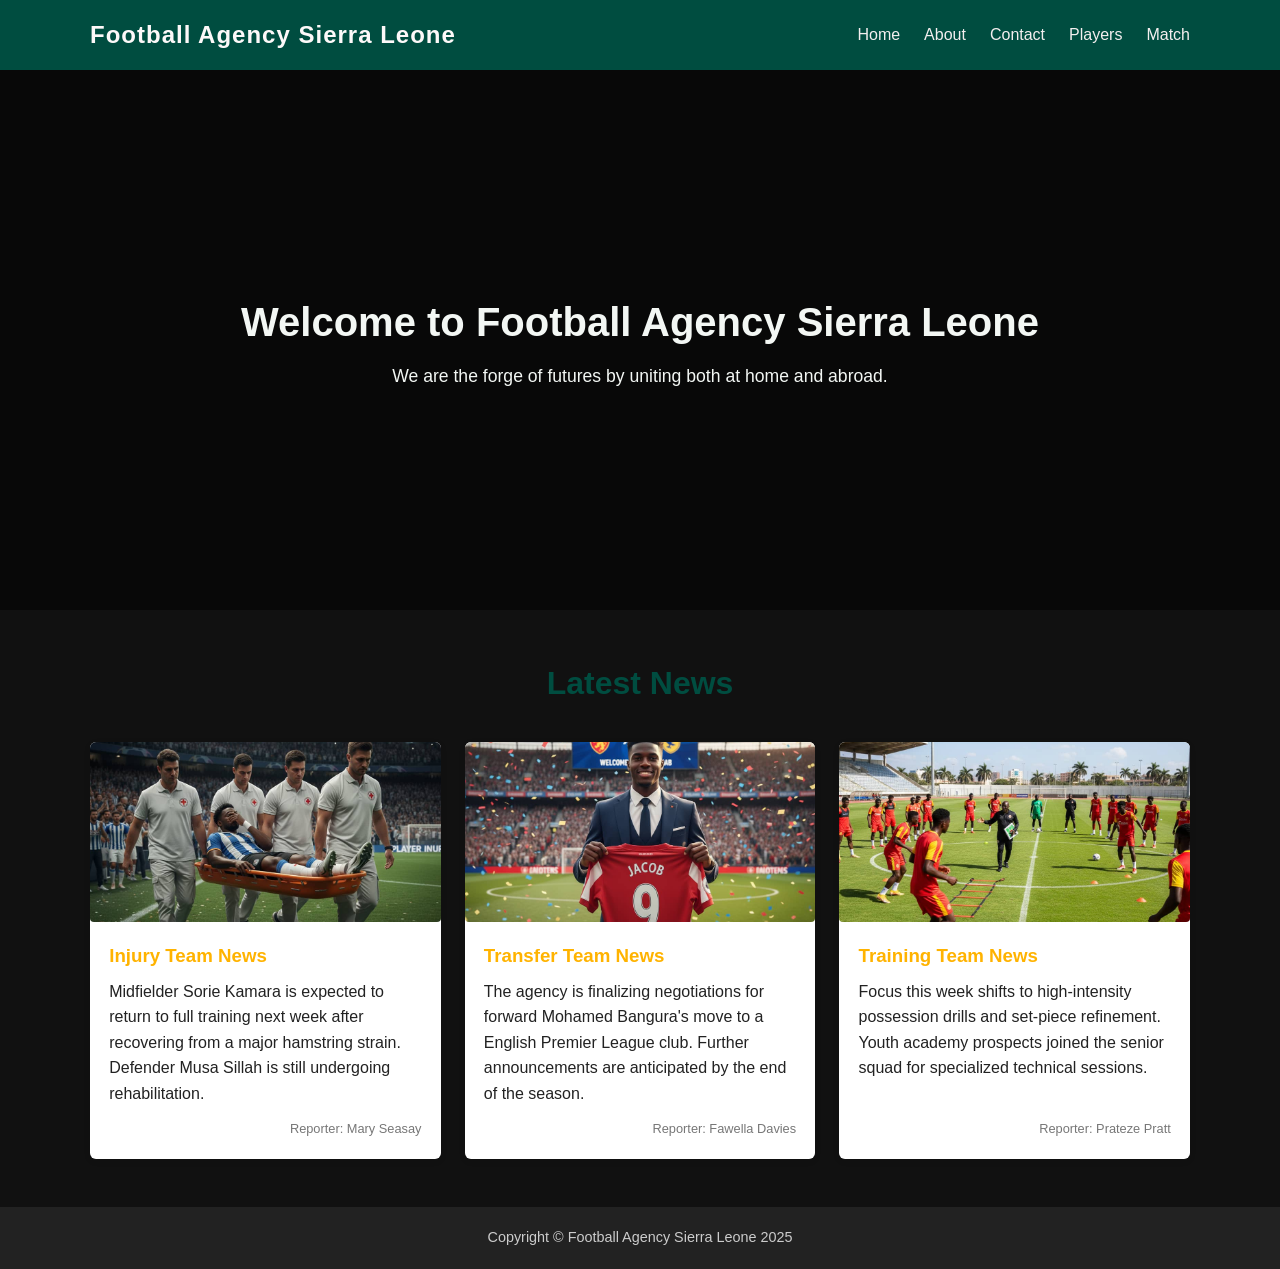
<file: index.html>
<!DOCTYPE html>
<html lang="en">
<head>
 
  <title>Football Agency Sierra Leone</title>
  <link href="stylesheet" rel="style.css">
<body></body>
  <style>
    :root{
      --primary:#004d40;
      --accent:#ffb300;
      --light:#111111;
      --dark:#222;
    }
    *{box-sizing:border-box;margin:0;padding:0}
    body{
      font-family:'Roboto',Arial,Helvetica,sans-serif;
      line-height:1.6;
      color:var(--dark);
      background:var(--light);
    }
    a{text-decoration:none;color:inherit}
    img{max-width:100%;display:block;border-radius:4px}

    /* ---------- HEADER ---------- */
    header{
      background:var(--primary);
      color:#fdf9f9;
      padding:1rem 0;
    }
    .container{
      width:90%;
      max-width:1100px;
      margin:auto;
    }
    nav{
      display:flex;
      align-items:center;
      justify-content:space-between;
    }
    .logo{
      font-size:1.5rem;
      font-weight:700;
      letter-spacing:1px;
    }
    nav ul{
      list-style:none;
      display:flex;
      gap:1.5rem;
    }
    nav a{
      color:#f3efef;
      font-weight:500;
      transition:color .3s;
    }
    nav a:hover{color:var(--accent)}

    /* ---------- HERO ---------- */
    .hero{
      background:img src("https://source.unsplash.com/1600x900/?football,stadium ") center/cover no-repeat;
      height:60vh;
      display:flex;
      align-items:center;
      justify-content:center;
      text-align:center;
      color:#f3f7f4;
      position:relative;
    }
    .hero::after{
      content:"";
      position:absolute;
      inset:0;
      background:rgba(0,0,0,.55);
    }
    .hero .content{
      position:relative;
      z-index:2;
    }
    .hero h1{
      font-size:2.5rem;
      margin-bottom:.5rem;
    }
    .hero p{
      font-size:1.1rem;
      max-width:600px;
      margin:auto;
    }

    /* ---------- NEWS ---------- */
    .news{
      padding:3rem 0;
    }
    .news h2{
      text-align:center;
      margin-bottom:2rem;
      font-size:2rem;
      color:var(--primary);
    }
    .cards{
      display:grid;
      gap:1.5rem;
      grid-template-columns:repeat(auto-fit,minmax(260px,1fr));
    }
    .card{
      background:#fff;
      border-radius:6px;
      box-shadow:0 2px 6px rgba(0,0,0,.1);
      display:flex;
      flex-direction:column;
      overflow:hidden;
    }
    .card img{
      width:100%;
      height:180px;
      object-fit:cover;
    }
    .card .text{
      padding:1.2rem;
      flex:1;
      display:flex;
      flex-direction:column;
    }
    .card h3{
      margin-bottom:.5rem;
      color:var(--accent);
    }
    .card p{
      flex:1;
      margin-bottom:.8rem;
    }
    .card span{
      font-size:.8rem;
      color:#777;
      text-align:right;
    }

    /* ---------- FOOTER ---------- */
    footer{
      background:var(--dark);
      color:#ccc;
      text-align:center;
      padding:1.2rem 0;
      font-size:.9rem;
    }
  </style>
</head>

<body>
  <!-- ================= HEADER ================= -->
  <header>
    <div class="container">
      <nav>
        <div class="logo">Football Agency Sierra Leone</div>
        <ul>
          <li><a href="index.html">Home</a></li>
          <li><a href="aboutus.html">About</a></li>
          <li><a href="contactus.html">Contact</a></li>
          <li><a href="players.html">Players</a></li>
          <li><a href="matches.html">Match</a></li>
        </ul>
      </nav>
    </div>
  </header>

  <!-- ================= HERO ================= -->
  <section class="hero">
    <div class="content">
      <h1>Welcome to Football Agency Sierra Leone</h1>
      <p>We are the forge of futures by uniting both at home and abroad.</p>
    </div>
  </section>

  <!-- ================= LATEST NEWS ================= -->
  <section class="news">
    <div class="container">
      <h2>Latest News</h2>

      <div class="cards">
        <!-- Injury Team News -->
        <article class="card">
          <img src="image/player injury image .jpg" alt="Injury recovery">
          <div class="text">
            <h3>Injury Team News</h3>
            <p>Midfielder Sorie Kamara is expected to return to full training next week after recovering from a major  hamstring strain. Defender Musa Sillah is still undergoing rehabilitation.</p>
            <span>Reporter: Mary Seasay</span>
          </div>
        </article>

        <!-- Transfer Team News -->
        <article class="card">
          <img src="image/player transfer image.jpg" alt="Transfer negotiations">
          <div class="text">
            <h3>Transfer Team News</h3>
            <p>The agency is finalizing negotiations for forward Mohamed Bangura's move to a English Premier League club. Further announcements are anticipated by the end of the season.</p>
            <span>Reporter: Fawella Davies</span>
          </div>
        </article>

        <!-- Training Team News -->
        <article class="card">
          <img src="image/training team image.jpg" alt="Training session">
          <div class="text">
            <h3>Training Team News</h3>
            <p>Focus this week shifts to high-intensity possession drills and set-piece refinement. Youth academy prospects joined the senior squad for specialized technical sessions.</p>
            <span>Reporter: Prateze Pratt</span>
          </div>
        </article>
      </div>
    </div>
  </section>

  <!-- ================= FOOTER ================= -->
  <footer>
    Copyright &copy; Football Agency Sierra Leone 2025
  </footer>
</body>
</html>
</file>
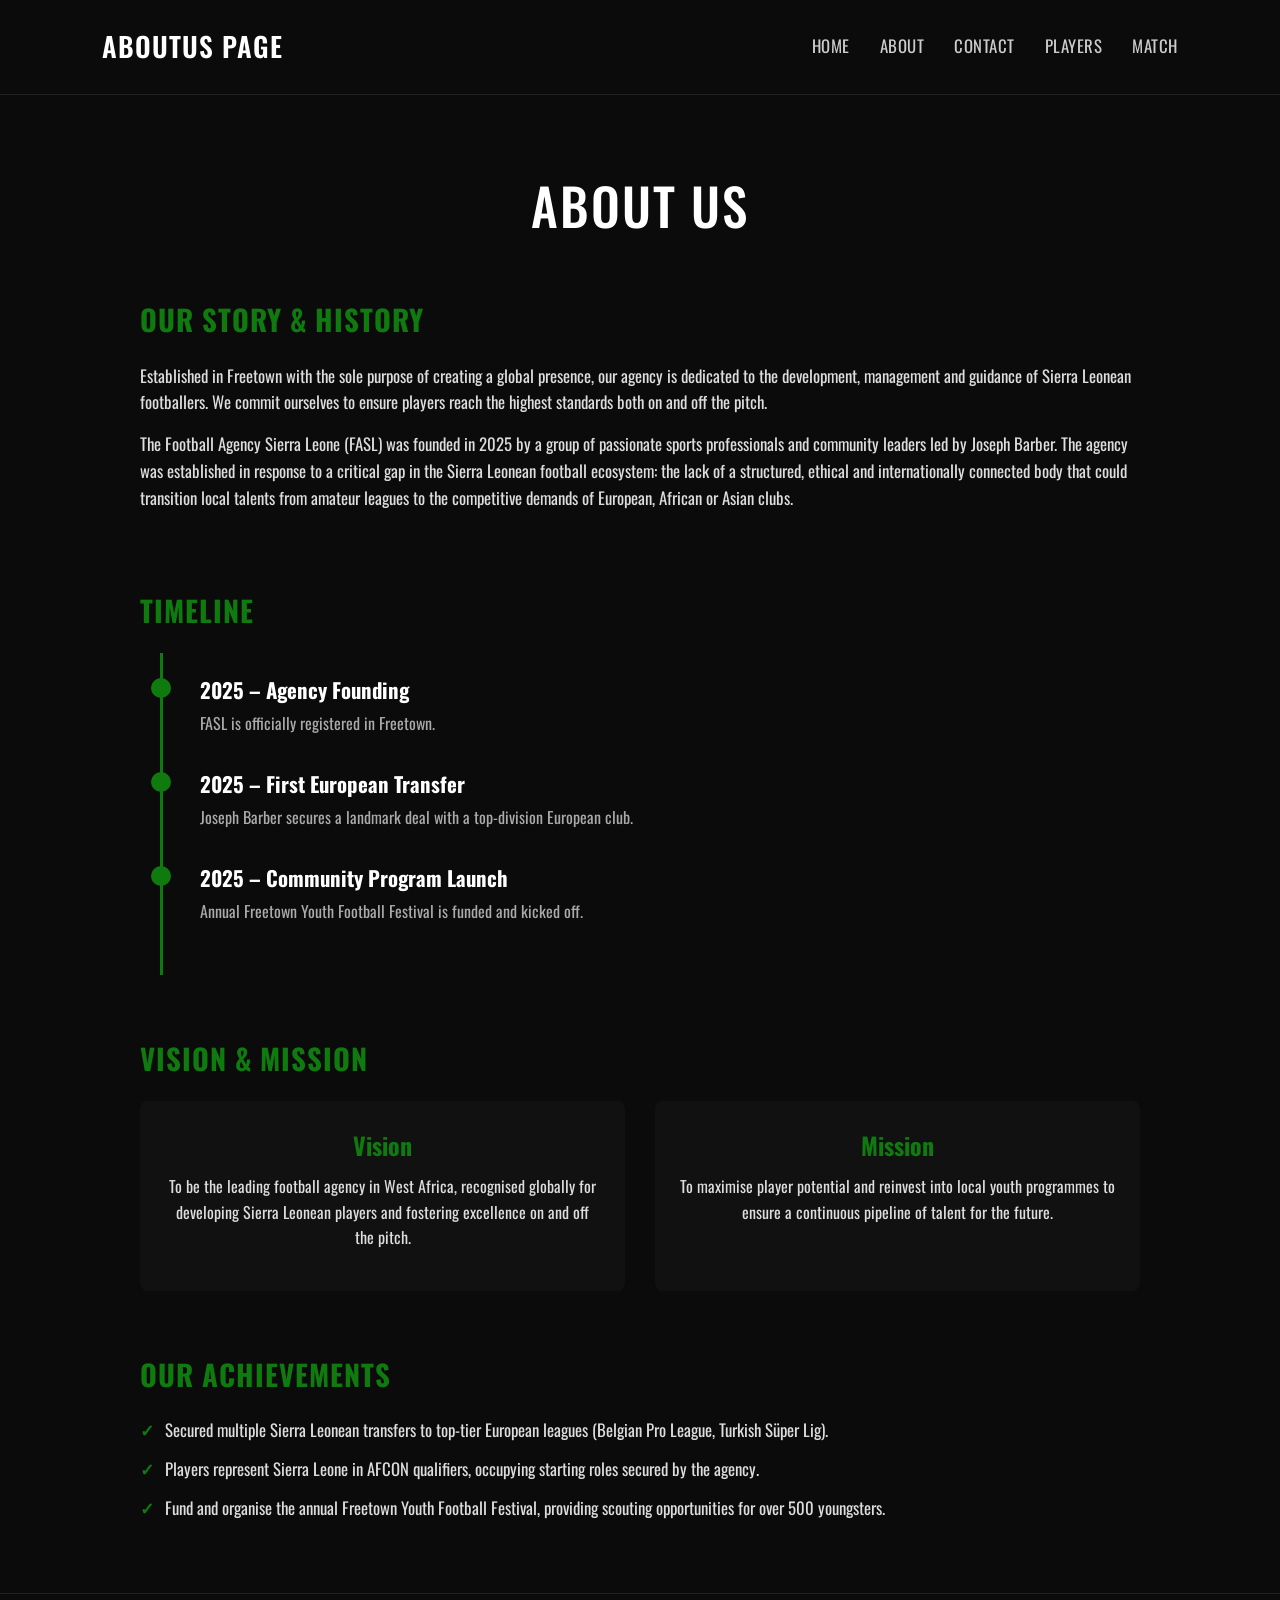
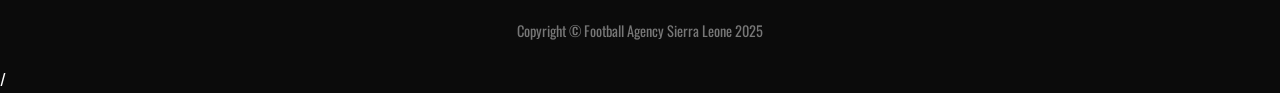
<file: aboutus.html>
<!DOCTYPE html>
<html lang="en">
<head>
    <!-- ========== BASIC META ========== -->
    <meta charset="UTF-8">
    <meta name="viewport" content="width=device-width, initial-scale=1.0">
    <title>About Us – Football Agency Sierra Leone</title>

    <!-- ========== GOOGLE FONT ========== -->
    <link href="https://fonts.googleapis.com/css2?family=Oswald:wght@400;500;600&display=swap" rel="stylesheet">

    <!-- ========== INTERNAL STYLES ========== -->
    <style>
        /* ---------- ROOT VARIABLES (COLOURS) ---------- */
        :root{
            --bg        : #0b0b0b;   /* page background #0b0b0b */
            --primary   : #ffffff;   /* text colour */
            --accent    : #0f7b0f;   /* green highlights */
            --card-bg   : #111111;   /* card background */
            --nav-link  : #cccccc;   /* nav text */
            --timeline  : #0f7b0f;   /* timeline green */
        }

        /* ---------- GLOBAL RESET ---------- */
        *{margin:0;padding:0;box-sizing:border-box;}
        body{
            font-family: 'Oswald', sans-serif;
            background-color: var(--bg);
            color: var(--primary);
            min-height: 100vh;
            display: flex;
            flex-direction: column;
            line-height: 1.6;
        }
        a{text-decoration:none;color:inherit;}

        /* ---------- NAVIGATION ---------- */
        header{
            width: 100%;
            padding: 25px 8%;
            display: flex;
            justify-content: space-between;
            align-items: center;
            border-bottom: 1px solid #222;
        }
        .logo{font-size:1.7rem;font-weight:600;letter-spacing:1px;}
        nav ul{list-style:none;display:flex;gap:30px;}
        nav ul li a{font-size:1.05rem;text-transform:uppercase;letter-spacing:.5px;color:var(--nav-link);transition:color .25s;}
        nav ul li a:hover{color:var(--accent);}

        /* ---------- HERO ---------- */
        .hero{text-align:center;padding:70px 20px 50px;}
        .hero h1{font-size:3.2rem;font-weight:500;letter-spacing:2px;text-transform:uppercase;}

        /* ---------- SECTIONS ---------- */
        .section{width:90%;max-width:1000px;margin:0 auto 60px;}
        .section h2{font-size:1.8rem;margin-bottom:20px;letter-spacing:1px;text-transform:uppercase;color:var(--accent);}
        .section p{margin-bottom:15px;font-size:1.05rem;color:#ddd;}

        /* ---------- TIMELINE ---------- */
        .timeline{position:relative;padding:20px 0;}
        .timeline::before{content:'';position:absolute;left:20px;top:0;bottom:0;width:3px;background:var(--timeline);}
        .timeline-item{position:relative;padding-left:60px;margin-bottom:30px;}
        .timeline-item::before{content:'';position:absolute;left:11px;top:5px;width:20px;height:20px;background:var(--timeline);border-radius:50%;}
        .timeline-item h3{font-size:1.3rem;margin-bottom:5px;}
        .timeline-item p{font-size:1rem;color:#aaa;}

        /* ---------- VISION / MISSION GRID ---------- */
        .vm-grid{display:grid;grid-template-columns:repeat(auto-fit,minmax(280px,1fr));gap:30px;}
        .vm-card{background:var(--card-bg);border-radius:8px;padding:25px;text-align:center;transition:transform .3s,box-shadow .3s;}
        .vm-card:hover{transform:translateY(-5px);box-shadow:0 0 20px rgba(15,123,15,.35);}
        .vm-card h3{font-size:1.5rem;margin-bottom:10px;color:var(--accent);}
        .vm-card p{font-size:1rem;color:#ddd;}

        /* ---------- ACHIEVEMENT LIST ---------- */
        .achieve-list{list-style:none;}
        .achieve-list li{padding-left:25px;position:relative;margin-bottom:12px;font-size:1.05rem;color:#ddd;}
        .achieve-list li::before{content:'✓';position:absolute;left:0;color:var(--accent);font-weight:600;}

        /* ---------- FOOTER ---------- */
        footer{margin-top:auto;text-align:center;padding:25px 20px;font-size:.9rem;color:#777;border-top:1px solid #222;}
    </style>
</head>

<body>
    <!-- ========================================================= -->
    <!-- HEADER / NAVIGATION                                       -->
    <!-- ========================================================= -->
    <header>
        <div class="logo">ABOUTUS PAGE</div>
        <nav>
        <ul>
          <li><a href="index.html">Home</a></li>
          <li><a href="aboutus.html">About</a></li>
          <li><a href="contactus.html">Contact</a></li>
          <li><a href="players.html">Players</a></li>
          <li><a href="matches.html">Match</a></li>
        </ul>
        </nav>
    </header>

    <!-- ========================================================= -->
    <!-- HERO SECTION                                              -->
    <!-- ========================================================= -->
    <section class="hero">
        <h1>About Us</h1>
    </section>

    <!-- ========================================================= -->
    <!-- OUR STORY & HISTORY                                       -->
    <!-- ========================================================= -->
    <section class="section">
        <h2>Our Story & History</h2>
        <p>
            Established in Freetown with the sole purpose of creating a global presence, our agency is dedicated to the development, management and guidance of Sierra Leonean footballers. We commit ourselves to ensure players reach the highest standards both on and off the pitch.
        </p>
        <p>
            The Football Agency Sierra Leone (FASL) was founded in 2025 by a group of passionate sports professionals and community leaders led by Joseph Barber. The agency was established in response to a critical gap in the Sierra Leonean football ecosystem: the lack of a structured, ethical and internationally connected body that could transition local talents from amateur leagues to the competitive demands of European, African or Asian clubs.
        </p>
    </section>

    <!-- ========================================================= -->
    <!-- TIMELINE                                                  -->
    <!-- ========================================================= -->
    <section class="section">
        <h2>Timeline</h2>
        <div class="timeline">
            <div class="timeline-item">
                <h3>2025 – Agency Founding</h3>
                <p>FASL is officially registered in Freetown.</p>
            </div>
            <div class="timeline-item">
                <h3>2025 – First European Transfer</h3>
                <p>Joseph Barber secures a landmark deal with a top-division European club.</p>
            </div>
            <div class="timeline-item">
                <h3>2025 – Community Program Launch</h3>
                <p>Annual Freetown Youth Football Festival is funded and kicked off.</p>
            </div>
        </div>
    </section>

    <!-- ========================================================= -->
    <!-- VISION & MISSION                                          -->
    <!-- ========================================================= -->
    <section class="section">
        <h2>Vision & Mission</h2>
        <div class="vm-grid">
            <div class="vm-card">
                <h3>Vision</h3>
                <p>To be the leading football agency in West Africa, recognised globally for developing Sierra Leonean players and fostering excellence on and off the pitch.</p>
            </div>
            <div class="vm-card">
                <h3>Mission</h3>
                <p>To maximise player potential and reinvest into local youth programmes to ensure a continuous pipeline of talent for the future.</p>
            </div>
        </div>
    </section>

    <!-- ========================================================= -->
    <!-- OUR ACHIEVEMENTS                                          -->
    <!-- ========================================================= -->
    <section class="section">
        <h2>Our Achievements</h2>
        <ul class="achieve-list">
            <li>Secured multiple Sierra Leonean transfers to top-tier European leagues (Belgian Pro League, Turkish Süper Lig).</li>
            <li>Players represent Sierra Leone in AFCON qualifiers, occupying starting roles secured by the agency.</li>
            <li>Fund and organise the annual Freetown Youth Football Festival, providing scouting opportunities for over 500 youngsters.</li>
        </ul>
    </section>

    <!-- ========================================================= -->
    <!-- FOOTER                                                    -->
    <!-- ========================================================= -->
    <footer>Copyright &copy; Football Agency Sierra Leone 2025</footer>
</body>
</html>/
<div class=""></div>
</file>
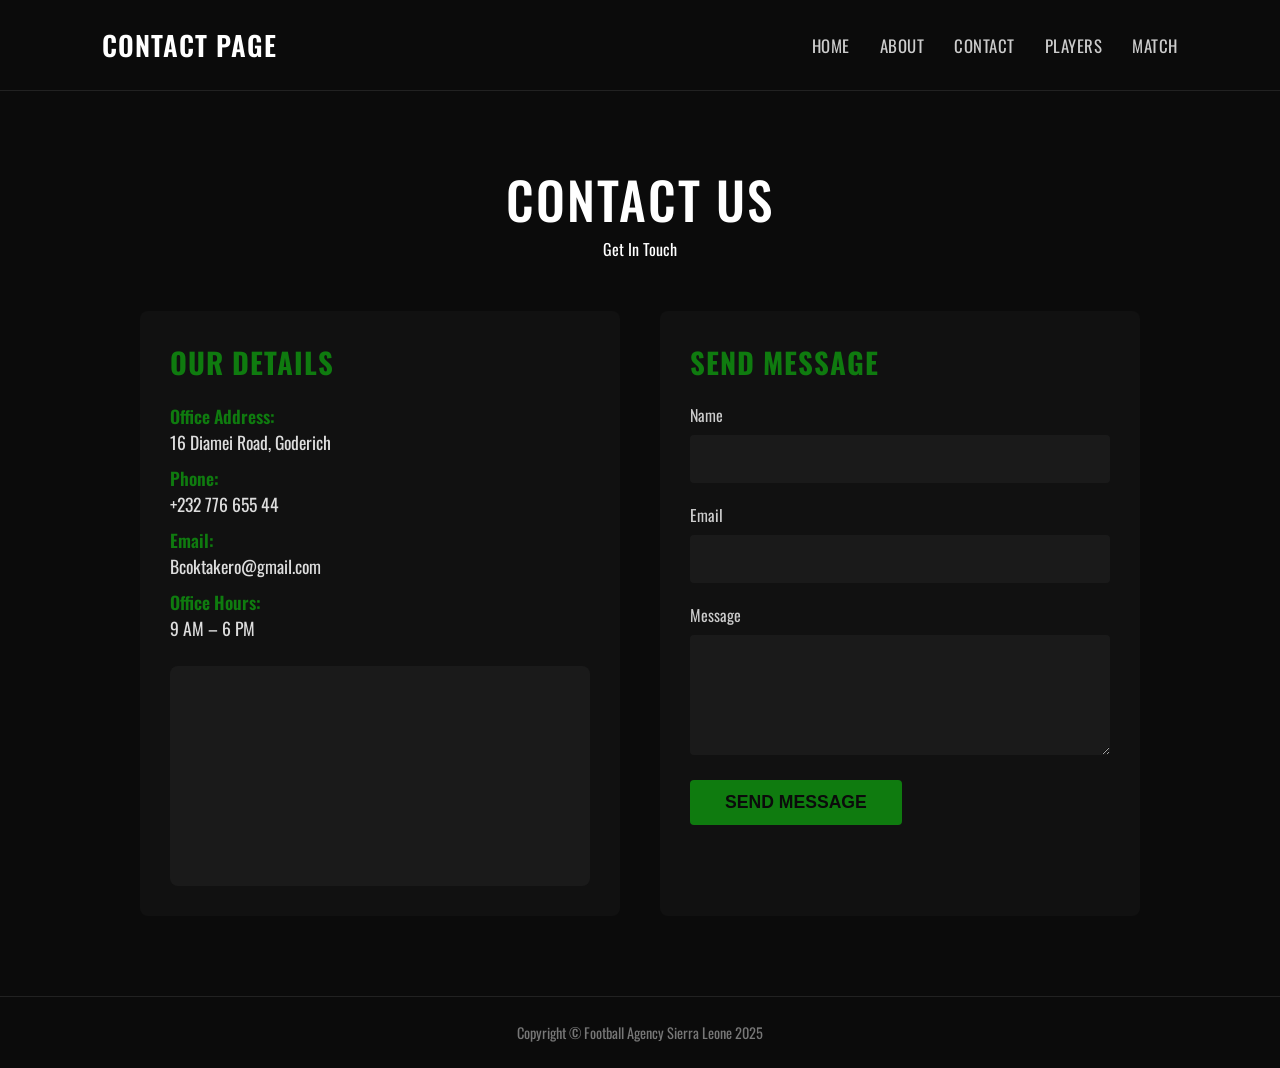
<file: contactus.html>
<!DOCTYPE html>
<html lang="en">

<head>
  <!-- ========== META ========== -->
  <meta charset="UTF-8">
  <meta name="viewport" content="width=device-width, initial-scale=1.0">
  <title>Contact – Football Agency Sierra Leone</title>

  <!-- ========== GOOGLE FONT ========== -->
  <link href="https://fonts.googleapis.com/css2?family=Oswald:wght@400;500;600&display=swap" rel="stylesheet">

  <!-- ========== STYLES ========== -->
  <style>
    :root {
      --bg: #0b0b0b;      /* page background */
      --primary: #ffffff;  /* text */
      --accent: #0f7b0f;   /* green highlights */
      --card-bg: #111111;  /* cards */
      --nav-link: #cccccc; /* nav text */
      --input-bg: #1a1a1a; /* form fields */
    }

    * {
      margin: 0;
      padding: 0;
      box-sizing: border-box;
    }
    body {
      font-family: 'Oswald', sans-serif;
      background: var(--bg);
      color: var(--primary);
      min-height: 100vh;
      display: flex;
      flex-direction: column;
    }
    a {
      text-decoration: none;
      color: inherit;
    }

    /* ---------- NAV ---------- */
    header {
      width: 100%;
      padding: 25px 8%;
      display: flex;
      justify-content: space-between;
      align-items: center;
      border-bottom: 1px solid #222;
    }
    .logo {
      font-size: 1.7rem;
      font-weight: 600;
      letter-spacing: 1px;
    }
    nav ul {
      list-style: none;
      display: flex;
      gap: 30px;
    }
    nav ul li a {
      font-size: 1.05rem;
      text-transform: uppercase;
      letter-spacing: 0.5px;
      color: var(--nav-link);
      transition: color 0.25s;
    }
    nav ul li a:hover {
      color: var(--accent);
    }

    /* ---------- HERO ---------- */
    .hero {
      text-align: center;
      padding: 70px 20px 50px;
    }
    .hero h1 {
      font-size: 3.2rem;
      font-weight: 500;
      letter-spacing: 2px;
      text-transform: uppercase;
    }

    /* ---------- CONTACT WRAPPER ---------- */
    .contact-wrapper {
      width: 90%;
      max-width: 1000px;
      margin: 0 auto 80px;
      display: grid;
      grid-template-columns: repeat(auto-fit, minmax(300px, 1fr));
      gap: 40px;
    }

    /* ---------- INFO CARD ---------- */
    .info-card {
      background: var(--card-bg);
      border-radius: 8px;
      padding: 30px;
    }
    .info-card h2 {
      font-size: 1.8rem;
      margin-bottom: 20px;
      letter-spacing: 1px;
      text-transform: uppercase;
      color: var(--accent);
    }
    .info-card p {
      margin: 10px 0;
      font-size: 1.1rem;
      color: #ddd;
    }
    .info-card .label {
      font-weight: 600;
      color: var(--accent);
    }

    /* ---------- FORM CARD ---------- */
    .form-card {
      background: var(--card-bg);
      border-radius: 8px;
      padding: 30px;
    }
    .form-card h2 {
      font-size: 1.8rem;
      margin-bottom: 20px;
      letter-spacing: 1px;
      text-transform: uppercase;
      color: var(--accent);
    }
    .form-group {
      margin-bottom: 20px;
    }
    .form-group label {
      display: block;
      margin-bottom: 8px;
      font-size: 1rem;
      color: #ccc;
    }
    .form-group input,
    .form-group textarea {
      width: 100%;
      padding: 12px 15px;
      border: none;
      border-radius: 4px;
      background: var(--input-bg);
      color: var(--primary);
      font-size: 1rem;
      font-family: 'Oswald', sans-serif;
    }
    .form-group textarea {
      resize: vertical;
      min-height: 120px;
    }
    .send-btn {
      display: inline-block;
      padding: 12px 35px;
      border: none;
      border-radius: 4px;
      background: var(--accent);
      color: var(--bg);
      font-size: 1.1rem;
      font-weight: 600;
      text-transform: uppercase;
      cursor: pointer;
      transition: background 0.3s;
    }
    .send-btn:hover {
      background: #0d6b0d;
    }

    /* ---------- IMAGE PLACEHOLDER ---------- */
    .image-holder {
      width: 100%;
      height: 220px;
      background: #1a1a1a url("https://via.placeholder.com/800x400/1a1a1a/ffffff?text=Contact+Image") center/cover no-repeat;
      border-radius: 8px;
      margin-top: 25px;
    }

    /* ---------- FOOTER ---------- */
    footer {
      margin-top: auto;
      text-align: center;
      padding: 25px 20px;
      font-size: 0.9rem;
      color: #777;
      border-top: 1px solid #222;
    }
  </style>
</head>

<body>
  <!-- ========================================================= -->
  <!-- HEADER / NAVIGATION                                       -->
  <!-- ========================================================= -->
  <header>
    <div class="logo">CONTACT PAGE</div>
    <nav>
       <ul>
          <li><a href="index.html">Home</a></li>
          <li><a href="aboutus.html">About</a></li>
          <li><a href="contactus.html">Contact</a></li>
          <li><a href="players.html">Players</a></li>
          <li><a href="matches.html">Match</a></li>
        </ul>
    </nav>
  </header>

  <!-- ========================================================= -->
  <!-- HERO SECTION                                              -->
  <!-- ========================================================= -->
  <section class="hero">
    <h1>Contact Us</h1>
    <p>Get In Touch</p>
  </section>

  <!-- ========================================================= -->
  <!-- CONTACT CONTENT                                           -->
  <!-- ========================================================= -->
  <div class="contact-wrapper">
    <!-- LEFT: INFO -->
    <div class="info-card">
      <h2>Our Details</h2>
      <p><span class="label">Office Address:</span><br>16 Diamei Road, Goderich</p>
      <p><span class="label">Phone:</span><br>+232 776 655 44</p>
      <p><span class="label">Email:</span><br>Bcoktakero@gmail.com</p>
      <p><span class="label">Office Hours:</span><br>9 AM – 6 PM</p>

      <!-- IMAGE PLACEHOLDER -->
      <div class="image-holder"></div>
    </div>

    <!-- RIGHT: FORM -->
    <div class="form-card">
      <h2>Send Message</h2>
      <form action="#" method="post">
        <div class="form-group">
          <label for="name">Name</label>
          <input type="text" id="name" name="name" required>
        </div>
        <div class="form-group">
          <label for="email">Email</label>
          <input type="email" id="email" name="email" required>
        </div>
        <div class="form-group">
          <label for="message">Message</label>
          <textarea id="message" name="message" required></textarea>
        </div>
        <button type="submit" class="send-btn">Send Message</button>
      </form>
    </div>
  </div>

  <!-- ========================================================= -->
  <!-- FOOTER                                                    -->
  <!-- ========================================================= -->
  <footer>Copyright &copy; Football Agency Sierra Leone 2025</footer>
</body>

</html>
</file>
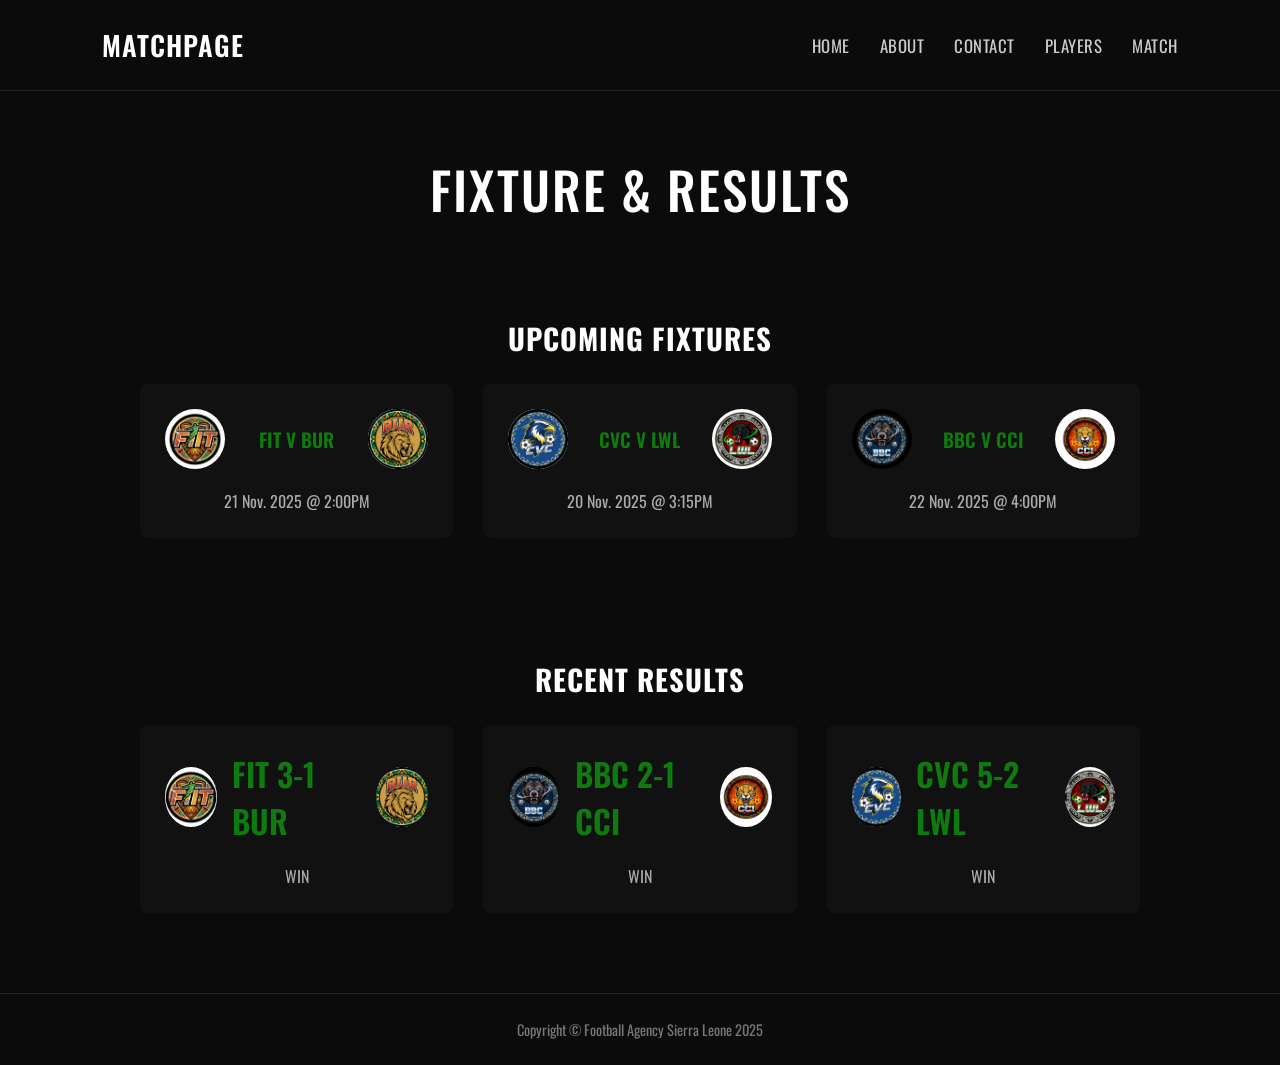
<file: matches.html>
<!DOCTYPE html>
<html lang="en">
<head>
    <!-- ========== BASIC META ========== -->
    <meta charset="UTF-8">
    <meta name="viewport" content="width=device-width, initial-scale=1.0">
    <title>Match Page – Football Agency Sierra Leone</title>

    <!-- ========== GOOGLE FONT ========== -->
    <link href="https://fonts.googleapis.com/css2?family=Oswald:wght@400;500;600&display=swap" rel="stylesheet">

    <!-- ========== INTERNAL STYLES ========== -->
    <style>
        /* ---------- ROOT VARIABLES ---------- */
        :root{
            --bg        : #0b0b0b;   /* background colour */
            --primary   : #ffffff;
            --accent    : #0f7b0f;
            --card-bg   : #111111;
            --nav-link  : #cccccc;
            --win       : #0f7b0f;
        }

        /* ---------- GLOBAL RESET ---------- */
        *{margin:0;padding:0;box-sizing:border-box;}
        body{
            font-family: 'Oswald', sans-serif;
            background-color: var(--bg);
            color: var(--primary);
            min-height: 100vh;
            display: flex;
            flex-direction: column;
        }
        a{text-decoration:none;color:inherit;}

        /* ---------- NAVIGATION ---------- */
        header{
            width: 100%;
            padding: 25px 8%;
            display: flex;
            justify-content: space-between;
            align-items: center;
            border-bottom: 1px solid #222;
        }
        .logo{font-size:1.7rem;font-weight:600;letter-spacing:1px;}
        nav ul{list-style:none;display:flex;gap:30px;}
        nav ul li a{font-size:1.05rem;text-transform:uppercase;letter-spacing:.5px;color:var(--nav-link);transition:color .25s;}
        nav ul li a:hover{color:var(--accent);}

        /* ---------- HERO ---------- */
        .hero{text-align:center;padding:60px 20px 50px;}
        .hero h1{font-size:3.2rem;font-weight:500;letter-spacing:2px;text-transform:uppercase;}

        /* ---------- SECTION TITLE ---------- */
        .section-title{text-align:center;font-size:1.8rem;margin:40px 0 25px;letter-spacing:1px;text-transform:uppercase;}

        /* ---------- GRIDS ---------- */
        .fixtures-grid,
        .results-grid{
            width:90%;max-width:1000px;margin:0 auto 80px;
            display:grid;grid-template-columns:repeat(auto-fit,minmax(280px,1fr));gap:30px;
        }

        /* ---------- CARDS ---------- */
        .fixture-card,
        .result-card{
            background:var(--card-bg);border-radius:8px;padding:25px;
            display:flex;flex-direction:column;align-items:center;gap:12px;
            transition:transform .3s,box-shadow .3s;
        }
        .fixture-card:hover,
        .result-card:hover{transform:translateY(-5px);box-shadow:0 0 20px rgba(15,123,15,.35);}

        /* ---------- TEAM ROW ---------- */
        .teams-row{width:100%;display:flex;justify-content:space-between;align-items:center;gap:15px;}
        .badge{width:60px;height:60px;background:#1a1a1a center/cover no-repeat;border-radius:50%;}
        .vs{font-size:1.2rem;font-weight:600;color:var(--accent);}
        .score{font-size:2rem;font-weight:600;}
        .winner{color:var(--win);}

        /* ---------- LABELS ---------- */
        .fixture-info,
        .result-label{margin-top:8px;font-size:1rem;color:#aaa;}

        /* ---------- FOOTER ---------- */
        footer{margin-top:auto;text-align:center;padding:25px 20px;font-size:.9rem;color:#777;border-top:1px solid #222;}
    </style>
</head>

<body>
    <!-- ========================================================= -->
    <!-- HEADER / NAVIGATION                                       -->
    <!-- ========================================================= -->
    <header>
        <div class="logo">MATCHPAGE</div>
        <nav>
        <ul>
          <li><a href="index.html">Home</a></li>
          <li><a href="aboutus.html">About</a></li>
          <li><a href="contactus.html">Contact</a></li>
          <li><a href="players.html">Players</a></li>
          <li><a href="matches.html">Match</a></li>
        </ul>
        </nav>
    </header>

    <!-- ========================================================= -->
    <!-- HERO SECTION                                              -->
    <!-- ========================================================= -->
    <section class="hero">
        <h1>Fixture & Results</h1>
    </section>

    <!-- ========================================================= -->
    <!-- UPCOMING FIXTURES                                         -->
    <!-- ========================================================= -->
    <h2 class="section-title">Upcoming Fixtures</h2>
    <div class="fixtures-grid">
        <!-- FIT vs BUR -->
        <div class="fixture-card">
            <div class="teams-row">
                <div class="badge" style="background-image:url('image/FIT.jpg')"></div>
                <span class="FIT vs BUR"> FIT V BUR</span>
                <div class="badge" style="background-image:url('image/BUR.jpg')"></div>
            </div>
            <div class="fixture-info">21 Nov. 2025 @ 2:00PM</div>
        </div>

        <!-- CVC vs LWL -->
        <div class="fixture-card">
            <div class="teams-row">
                <div class="badge" style="background-image:url('image/CVC.jpg')"></div>
                <span class="CVC vs LWL"> CVC V LWL</span>
                <div class="badge" style="background-image:url('image/LWL.jpg')"></div>
            </div>
            <div class="fixture-info">20 Nov. 2025 @ 3:15PM</div>
        </div>

        <!-- BBC vs CCI -->
        <div class="fixture-card">
            <div class="teams-row">
                <div class="badge" style="background-image:url('image/BBC.jpg')"></div>
                <span class="BBC vs CCI">BBC V CCI </span>
                <div class="badge" style="background-image:url('image/CCI.jpg')"></div>
            </div>
            <div class="fixture-info">22 Nov. 2025 @ 4:00PM</div>
        </div>
    </div>

    <!-- ========================================================= -->
    <!-- RECENT RESULTS                                            -->
    <!-- ========================================================= -->
    <h2 class="section-title">Recent Results</h2>
    <div class="results-grid">
        <!-- FIT 3-1 BUR -->
        <div class="result-card">
            <div class="teams-row">
                <div class="badge" style="background-image:url('image/FIT.jpg')"></div>
                <span class="score winner">FIT 3-1 BUR</span>
                <div class="badge" style="background-image:url('image/BUR.jpg')"></div>
            </div>
            <div class="result-label">WIN</div>
        </div>

        <!-- BBC 2-1 CCI -->
        <div class="result-card">
            <div class="teams-row">
                <div class="badge" style="background-image:url('image/BBC.jpg')"></div>
                <span class="score winner">BBC 2-1 CCI</span>
                <div class="badge" style="background-image:url('image/CCI.jpg')"></div>
            </div>
            <div class="result-label">WIN</div>
        </div>

        <!-- CVC 5-2 LWL -->
        <div class="result-card">
            <div class="teams-row">
                <div class="badge" style="background-image:url('image/CVC.jpg')"></div>
                <span class="score winner"> CVC 5-2 LWL</span>
                <div class="badge" style="background-image:url('image/LWL.jpg')"></div>
            </div>
            <div class="result-label">WIN</div>
        </div>
    </div>

    <!-- ========================================================= -->
    <!-- FOOTER                                                    -->
    <!-- ========================================================= -->
    <footer>Copyright &copy; Football Agency Sierra Leone 2025</footer>
</body>
</html>
</file>
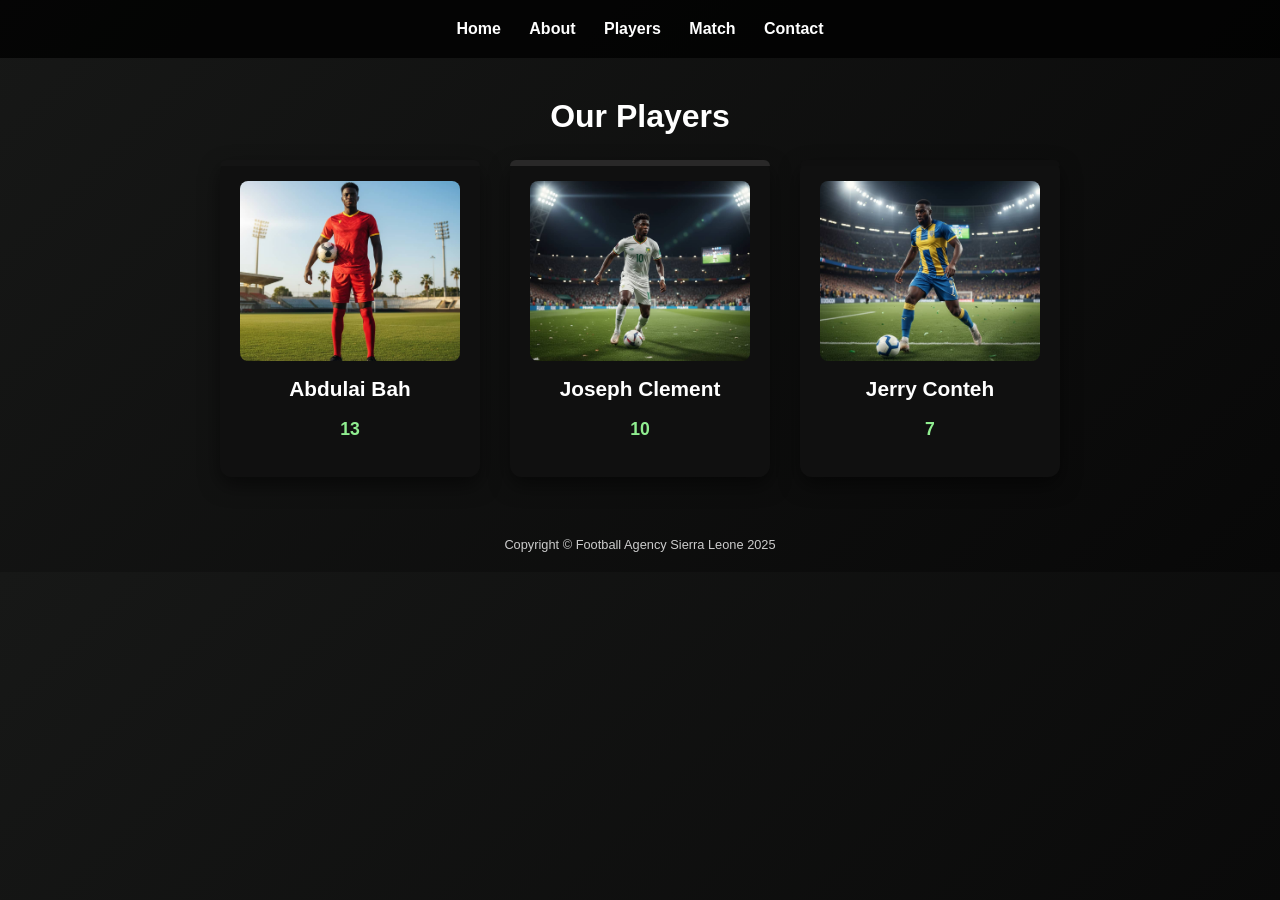
<file: players.html>
<!DOCTYPE html>
<html lang="en">
<head>
  <meta charset="UTF-8">
  <title>Players – Football Agency Sierra Leone</title>

  <!-- ======  QUICK COLOUR-BOOST  ====== -->
  <style>
    /* ---------- page background ---------- */
    body{
      background: linear-gradient(135deg, #171817 0%, #080808 100%);
      color: #ffffff;
      font-family: Arial, Helvetica, sans-serif;
      margin: 0;
      padding: 0;
    }

    /* ---------- keep your old nav look ---------- */
    header{
      background: #000000cc; /* semi-transparent black */
      padding: 20px 0;
      text-align: center;
    }
    nav a{
      color: #ffffff;
      margin: 0 12px;
      text-decoration: none;
      font-weight: 600;
    }
    nav a.active{ color: #90ee90; text-decoration: underline; }

    /* ---------- centre wrapper ---------- */
    .container{
      max-width: 1000px;
      margin: 40px auto;
      padding: 0 20px;
      text-align: center;
    }
    h1{ color: #ffffff; margin-bottom: 25px; }

    /* ---------- player shelf ---------- */
    .players{
      display: flex;
      gap: 30px;
      flex-wrap: wrap;
      justify-content: center;
    }

    /* ---------- individual card ---------- */
    .card{
      background: #111111ee;
      border-radius: 12px;
      width: 220px;
      padding: 20px;
      box-shadow: 0 8px 20px rgba(0,0,0,.5);
      transition: transform .3s;
    }
    .card:hover{ transform: translateY(-8px); }

    /* ---------- top colour stripe ---------- */
    .card::before{
      content: "";
      display: block;
      height: 6px;
      border-radius: 12px 12px 0 0;
      margin: -20px -20px 15px -20px;
    }

    /* each card gets its own stripe */
    .card:nth-child(1)::before{ background: #141414; } /* Chelsea blue */
    .card:nth-child(2)::before{ background: #292828; } /* Man-red */
    .card:nth-child(3)::before{ background: #0f0f0f; } /* Arsenal yellow */

    /* ---------- image & text ---------- */
    .card img{
      width: 100%;
      height: 180px;
      object-fit: cover;
      border-radius: 8px;
    }
    .card h3{ margin: 12px 0 4px; font-size: 1.3rem; color: #ffffff; }
    .card p{ font-size: 1.1rem; color: #90ee90; font-weight: bold; }

    /* ---------- footer ---------- */
    footer{
      text-align: center;
      padding: 20px;
      font-size: .8rem;
      color: #cccccc;
    }
  </style>
</head>

<body>
  <header>
    <nav>
      <a href="index.html">Home</a>
      <a href="aboutus.html">About</a>
      <a href="players.html">Players</a>
      <a href="matches.html">Match</a>
      <a href="contactus.html">Contact</a>
    </nav>
  </header>

  <div class="container">
    <h1>Our Players</h1>
    <div class="players">
      <div class="card">
        <img src="image/abdulai.jpg" alt="Abdulai Bah">
        <h3>Abdulai Bah</h3>
        <p>13</p>
      </div>

      <div class="card">
        <img src="image/joseph .jpg" alt="Joseph Clement">
        <h3>Joseph Clement</h3>
        <p>10</p>
      </div>

      <div class="card">
        <img src="image/jerry.jpg" alt="Jerry Conteh">
        <h3>Jerry Conteh</h3>
        <p>7</p>
      </div>
    </div>
  </div>

  <footer>Copyright &copy; Football Agency Sierra Leone 2025</footer>
</body>
</html>
</file>
